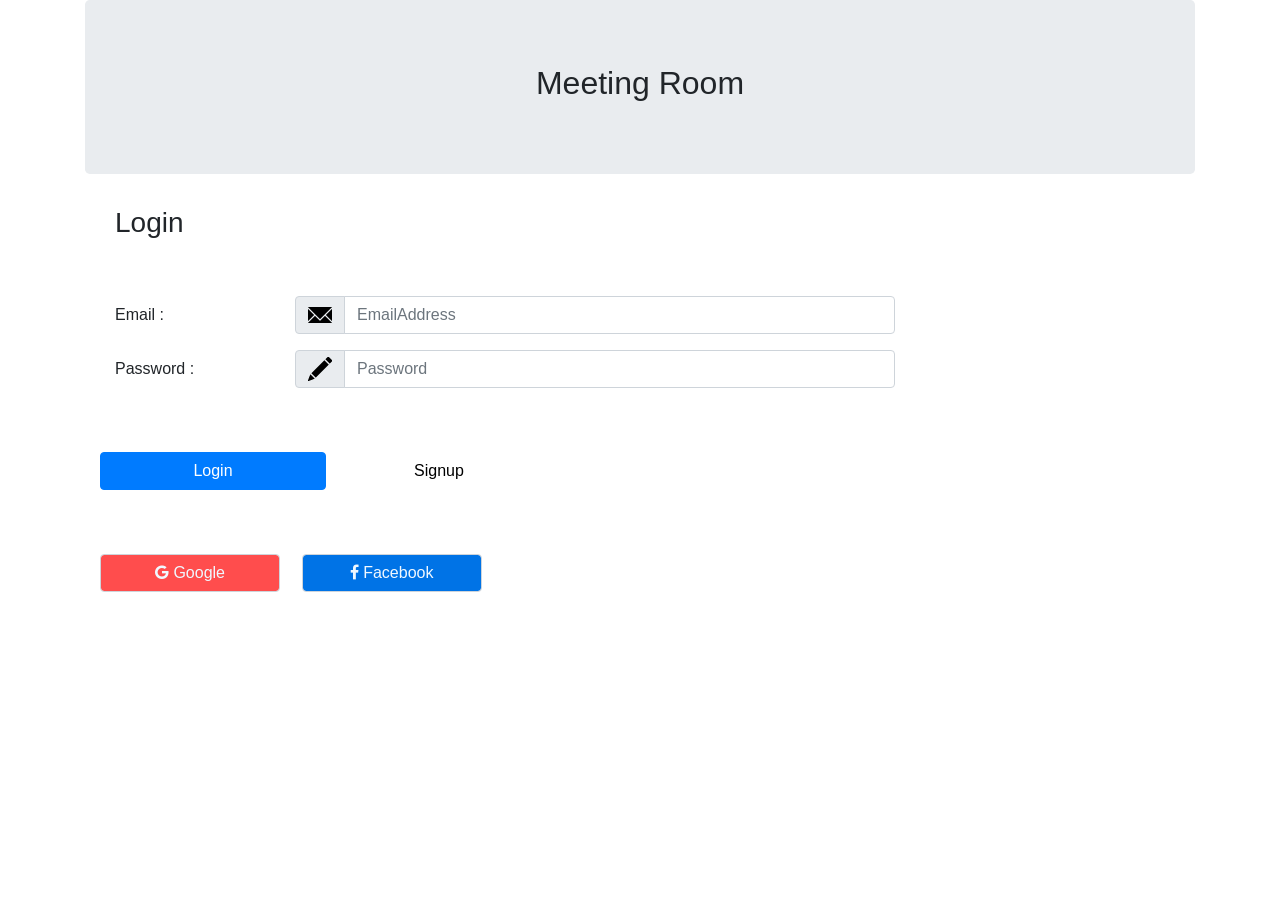
<file: src/main/webapp/index.html>
<!DOCTYPE html>
<html xmlns="http://www.w3.org/1999/xhtml" lang="en">
  <head>
    <meta http-equiv="content-type" content="application/xhtml+xml; charset=UTF-8" />
    <link rel="stylesheet" type="text/css" href="CSS/indexPage.css">
    <link rel="stylesheet" type="text/css" href="JSLibs/Bootstrap/css/bootstrap.min.css">
    <link rel="stylesheet" href="https://cdnjs.cloudflare.com/ajax/libs/font-awesome/4.7.0/css/font-awesome.min.css">
    <title>Welcome Page</title>
  </head>
  <body>
      <div class="container">
        <div class="jumbotron">
          <h2>Meeting Room</h2>
        </div>

        <div class="container">
          <div class="col align-self-center">
            <form>
              <h3>Login</h3>
              <br><br>
              
              <!-- Email Address -->
              <div class="form-group row">
                  <label for="emailAddress" class="col-sm-2 col-form-label">Email : </label>
                  <div class="col-sm-7">
                    <div class="input-group">
                      <div class="input-group-prepend">
                        <span class="input-group-text">
                          <img src="Image/Icon/glyphicons-11-envelope.png">
                        </span>
                      </div>
                      <input type="email" class="form-control" placeholder="EmailAddress" id="emailAddress">
                    </div>
                  </div>
              </div>

              <!-- Password -->
              <div class="form-group row">
                  <label for="password" class="col-sm-2 col-form-label">Password : </label>
                  <div class="col-sm-7">
                    <div class="input-group">
                      <div class="input-group-prepend">
                        <span class="input-group-text">
                          <img src="Image/Icon/glyphicons-31-pencil.png">
                        </span>
                      </div>
                      <input type="password" class="form-control" placeholder="Password" id="password">
                    </div>
                  </div>
              </div>

              <br><br>
              <div class="form-group row">
                <input class="btn btn-primary" value="Login">
                <input class="btn btn-default" value="Signup">
              </div>
            </form>
            <br><br>
            <div class="form-group row" id="social">
              <a class="form-control col-sm-2" id="googleLogin"><i class="fa fa-google"></i>   Google</a>
              <a class="form-control col-sm-2" id="facebookLogin"><i class="fa fa-facebook"></i>  Facebook</a>
            </div>
          </div>
        </div>
      </div>

      <script type="text/javascript" src="JSLibs/jquery.min.js"></script>
      <script type="text/javascript" src="JSLibs/Bootstrap/js/bootstrap.min.js"></script>
      <script type="text/javascript" src="JSLibs/main.js"></script>
  </body>
</html>
</file>
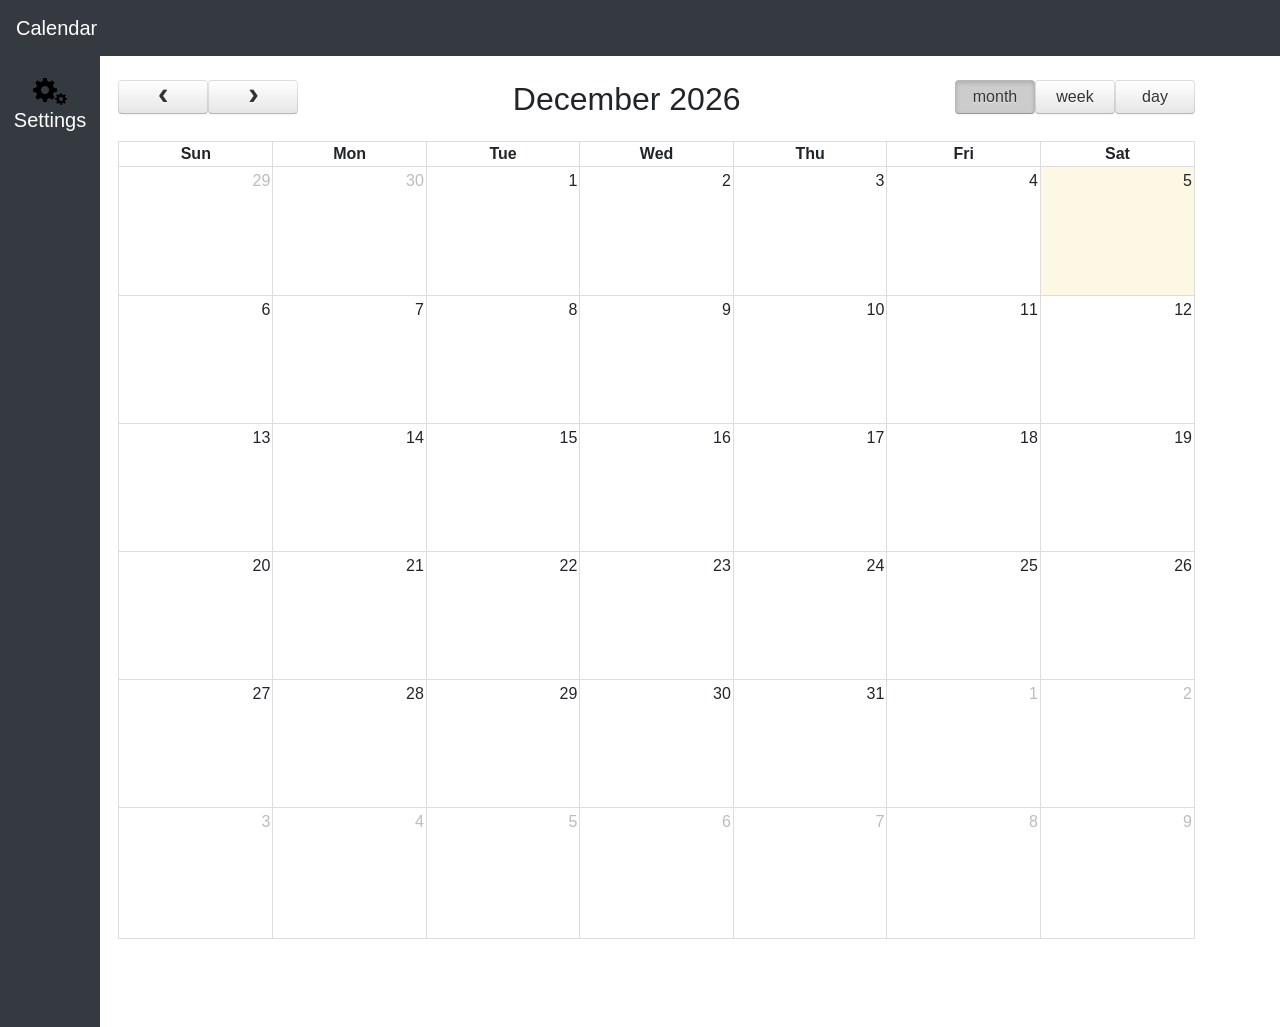
<file: src/main/webapp/CalendarPage.html>
<!DOCTYPE html>
<html>
<head>
	<title>Calendar Page</title>
	<link rel="stylesheet" type="text/css" href="CSS/fullcalendar.css">
	<link rel="stylesheet" type="text/css" href="CSS/calendarPage.css">
	<link rel="stylesheet" type="text/css" href="JSLibs/Bootstrap/css/bootstrap.min.css">
</head>
<body>
	<nav class="navbar navbar-dark bg-dark">
		<a class="navbar-brand" href="#">Calendar</a>
	</nav>
	<br>
	<div class="sidenav">
		<div>
			<img src="Image/Icon/glyphicons-138-cogwheels.png">
			<a href="#">Settings</a>
		</div>
	</div>
	<div class="container">
		<div id="calendar"></div>
	</div>
	
	<!-- General Libraries -->
	<script type="text/javascript" src="JSLibs/jquery.min.js"></script>
	<script type="text/javascript" src="JSLibs/Bootstrap/js/bootstrap.min.js"></script>
	<script type="text/javascript" src="JSLibs/moment.min.js"></script>
	<script type="text/javascript" src="JSLibs/fullcalendar.js"></script>
	<script type="text/javascript" src="JSLibs/underscore-min.js"></script>
	<script type="text/javascript" src="JSLibs/backbone-min.js"></script>

	<!-- Calendar Backbone JS-->
	<script type="text/javascript" src="JSLibs/BackboneJS/Model/CalendarModel.js"></script>
	<script type="text/javascript" src="JSLibs/BackboneJS/Collections/CalendarCollection.js"></script>
	<script type="text/javascript" src="JSLibs/BackboneJS/View/CalendarView.js"></script>
	
	<!-- Main JS -->
	<script type="text/javascript" src="JSLibs/calendarSelection.js"></script>

</body>
</html>
</file>
<file: src/main/webapp/CSS/indexPage.css>
.jumbotron{
    text-align: center
}

.credential-box{
    width: 85%;
}

#social > a {
    text-align: center;
    cursor: pointer;
    margin-right: 2%;
}

#googleLogin{
    background-color:#ff4d4d;
    color: aliceblue;
}

#facebookLogin{
    background-color: #0073e6;
    color: aliceblue;
}
</file>
<file: src/main/webapp/CSS/fullcalendar.css>
/*!
 * FullCalendar v3.9.0
 * Docs & License: https://fullcalendar.io/
 * (c) 2018 Adam Shaw
 */
.fc {
  direction: ltr;
  text-align: left; }

.fc-rtl {
  text-align: right; }

body .fc {
  /* extra precedence to overcome jqui */
  font-size: 1em; }

/* Colors
--------------------------------------------------------------------------------------------------*/
.fc-highlight {
  /* when user is selecting cells */
  background: #bce8f1;
  opacity: .3; }

.fc-bgevent {
  /* default look for background events */
  background: #8fdf82;
  opacity: .3; }

.fc-nonbusiness {
  /* default look for non-business-hours areas */
  /* will inherit .fc-bgevent's styles */
  background: #d7d7d7; }

/* Buttons (styled <button> tags, normalized to work cross-browser)
--------------------------------------------------------------------------------------------------*/
.fc button {
  /* force height to include the border and padding */
  -moz-box-sizing: border-box;
  -webkit-box-sizing: border-box;
  box-sizing: border-box;
  /* dimensions */
  margin: 0;
  height: 2.1em;
  padding: 0 .6em;
  /* text & cursor */
  font-size: 1em;
  /* normalize */
  white-space: nowrap;
  cursor: pointer; }

/* Firefox has an annoying inner border */
.fc button::-moz-focus-inner {
  margin: 0;
  padding: 0; }

.fc-state-default {
  /* non-theme */
  border: 1px solid; }

.fc-state-default.fc-corner-left {
  /* non-theme */
  border-top-left-radius: 4px;
  border-bottom-left-radius: 4px; }

.fc-state-default.fc-corner-right {
  /* non-theme */
  border-top-right-radius: 4px;
  border-bottom-right-radius: 4px; }

/* icons in buttons */
.fc button .fc-icon {
  /* non-theme */
  position: relative;
  top: -0.05em;
  /* seems to be a good adjustment across browsers */
  margin: 0 .2em;
  vertical-align: middle; }

/*
  button states
  borrowed from twitter bootstrap (http://twitter.github.com/bootstrap/)
*/
.fc-state-default {
  background-color: #f5f5f5;
  background-image: -moz-linear-gradient(top, #ffffff, #e6e6e6);
  background-image: -webkit-gradient(linear, 0 0, 0 100%, from(#ffffff), to(#e6e6e6));
  background-image: -webkit-linear-gradient(top, #ffffff, #e6e6e6);
  background-image: -o-linear-gradient(top, #ffffff, #e6e6e6);
  background-image: linear-gradient(to bottom, #ffffff, #e6e6e6);
  background-repeat: repeat-x;
  border-color: #e6e6e6 #e6e6e6 #bfbfbf;
  border-color: rgba(0, 0, 0, 0.1) rgba(0, 0, 0, 0.1) rgba(0, 0, 0, 0.25);
  color: #333;
  text-shadow: 0 1px 1px rgba(255, 255, 255, 0.75);
  box-shadow: inset 0 1px 0 rgba(255, 255, 255, 0.2), 0 1px 2px rgba(0, 0, 0, 0.05); }

.fc-state-hover,
.fc-state-down,
.fc-state-active,
.fc-state-disabled {
  color: #333333;
  background-color: #e6e6e6; }

.fc-state-hover {
  color: #333333;
  text-decoration: none;
  background-position: 0 -15px;
  -webkit-transition: background-position 0.1s linear;
  -moz-transition: background-position 0.1s linear;
  -o-transition: background-position 0.1s linear;
  transition: background-position 0.1s linear; }

.fc-state-down,
.fc-state-active {
  background-color: #cccccc;
  background-image: none;
  box-shadow: inset 0 2px 4px rgba(0, 0, 0, 0.15), 0 1px 2px rgba(0, 0, 0, 0.05); }

.fc-state-disabled {
  cursor: default;
  background-image: none;
  opacity: 0.65;
  box-shadow: none; }

/* Buttons Groups
--------------------------------------------------------------------------------------------------*/
.fc-button-group {
  display: inline-block; }

/*
every button that is not first in a button group should scootch over one pixel and cover the
previous button's border...
*/
.fc .fc-button-group > * {
  /* extra precedence b/c buttons have margin set to zero */
  float: left;
  margin: 0 0 0 -1px; }

.fc .fc-button-group > :first-child {
  /* same */
  margin-left: 0; }

/* Popover
--------------------------------------------------------------------------------------------------*/
.fc-popover {
  position: absolute;
  box-shadow: 0 2px 6px rgba(0, 0, 0, 0.15); }

.fc-popover .fc-header {
  /* TODO: be more consistent with fc-head/fc-body */
  padding: 2px 4px; }

.fc-popover .fc-header .fc-title {
  margin: 0 2px; }

.fc-popover .fc-header .fc-close {
  cursor: pointer; }

.fc-ltr .fc-popover .fc-header .fc-title,
.fc-rtl .fc-popover .fc-header .fc-close {
  float: left; }

.fc-rtl .fc-popover .fc-header .fc-title,
.fc-ltr .fc-popover .fc-header .fc-close {
  float: right; }

/* Misc Reusable Components
--------------------------------------------------------------------------------------------------*/
.fc-divider {
  border-style: solid;
  border-width: 1px; }

hr.fc-divider {
  height: 0;
  margin: 0;
  padding: 0 0 2px;
  /* height is unreliable across browsers, so use padding */
  border-width: 1px 0; }

.fc-clear {
  clear: both; }

.fc-bg,
.fc-bgevent-skeleton,
.fc-highlight-skeleton,
.fc-helper-skeleton {
  /* these element should always cling to top-left/right corners */
  position: absolute;
  top: 0;
  left: 0;
  right: 0; }

.fc-bg {
  bottom: 0;
  /* strech bg to bottom edge */ }

.fc-bg table {
  height: 100%;
  /* strech bg to bottom edge */ }

/* Tables
--------------------------------------------------------------------------------------------------*/
.fc table {
  width: 100%;
  box-sizing: border-box;
  /* fix scrollbar issue in firefox */
  table-layout: fixed;
  border-collapse: collapse;
  border-spacing: 0;
  font-size: 1em;
  /* normalize cross-browser */ }

.fc th {
  text-align: center; }

.fc th,
.fc td {
  border-style: solid;
  border-width: 1px;
  padding: 0;
  vertical-align: top; }

.fc td.fc-today {
  border-style: double;
  /* overcome neighboring borders */ }

/* Internal Nav Links
--------------------------------------------------------------------------------------------------*/
a[data-goto] {
  cursor: pointer; }

a[data-goto]:hover {
  text-decoration: underline; }

/* Fake Table Rows
--------------------------------------------------------------------------------------------------*/
.fc .fc-row {
  /* extra precedence to overcome themes w/ .ui-widget-content forcing a 1px border */
  /* no visible border by default. but make available if need be (scrollbar width compensation) */
  border-style: solid;
  border-width: 0; }

.fc-row table {
  /* don't put left/right border on anything within a fake row.
     the outer tbody will worry about this */
  border-left: 0 hidden transparent;
  border-right: 0 hidden transparent;
  /* no bottom borders on rows */
  border-bottom: 0 hidden transparent; }

.fc-row:first-child table {
  border-top: 0 hidden transparent;
  /* no top border on first row */ }

/* Day Row (used within the header and the DayGrid)
--------------------------------------------------------------------------------------------------*/
.fc-row {
  position: relative; }

.fc-row .fc-bg {
  z-index: 1; }

/* highlighting cells & background event skeleton */
.fc-row .fc-bgevent-skeleton,
.fc-row .fc-highlight-skeleton {
  bottom: 0;
  /* stretch skeleton to bottom of row */ }

.fc-row .fc-bgevent-skeleton table,
.fc-row .fc-highlight-skeleton table {
  height: 100%;
  /* stretch skeleton to bottom of row */ }

.fc-row .fc-highlight-skeleton td,
.fc-row .fc-bgevent-skeleton td {
  border-color: transparent; }

.fc-row .fc-bgevent-skeleton {
  z-index: 2; }

.fc-row .fc-highlight-skeleton {
  z-index: 3; }

/*
row content (which contains day/week numbers and events) as well as "helper" (which contains
temporary rendered events).
*/
.fc-row .fc-content-skeleton {
  position: relative;
  z-index: 4;
  padding-bottom: 2px;
  /* matches the space above the events */ }

.fc-row .fc-helper-skeleton {
  z-index: 5; }

.fc .fc-row .fc-content-skeleton table,
.fc .fc-row .fc-content-skeleton td,
.fc .fc-row .fc-helper-skeleton td {
  /* see-through to the background below */
  /* extra precedence to prevent theme-provided backgrounds */
  background: none;
  /* in case <td>s are globally styled */
  border-color: transparent; }

.fc-row .fc-content-skeleton td,
.fc-row .fc-helper-skeleton td {
  /* don't put a border between events and/or the day number */
  border-bottom: 0; }

.fc-row .fc-content-skeleton tbody td,
.fc-row .fc-helper-skeleton tbody td {
  /* don't put a border between event cells */
  border-top: 0; }

/* Scrolling Container
--------------------------------------------------------------------------------------------------*/
.fc-scroller {
  -webkit-overflow-scrolling: touch; }

/* TODO: move to agenda/basic */
.fc-scroller > .fc-day-grid,
.fc-scroller > .fc-time-grid {
  position: relative;
  /* re-scope all positions */
  width: 100%;
  /* hack to force re-sizing this inner element when scrollbars appear/disappear */ }

/* Global Event Styles
--------------------------------------------------------------------------------------------------*/
.fc-event {
  position: relative;
  /* for resize handle and other inner positioning */
  display: block;
  /* make the <a> tag block */
  font-size: .85em;
  line-height: 1.3;
  border-radius: 3px;
  border: 1px solid #3a87ad;
  /* default BORDER color */ }

.fc-event,
.fc-event-dot {
  background-color: #3a87ad;
  /* default BACKGROUND color */ }

.fc-event,
.fc-event:hover {
  color: #fff;
  /* default TEXT color */
  text-decoration: none;
  /* if <a> has an href */ }

.fc-event[href],
.fc-event.fc-draggable {
  cursor: pointer;
  /* give events with links and draggable events a hand mouse pointer */ }

.fc-not-allowed,
.fc-not-allowed .fc-event {
  /* to override an event's custom cursor */
  cursor: not-allowed; }

.fc-event .fc-bg {
  /* the generic .fc-bg already does position */
  z-index: 1;
  background: #fff;
  opacity: .25; }

.fc-event .fc-content {
  position: relative;
  z-index: 2; }

/* resizer (cursor AND touch devices) */
.fc-event .fc-resizer {
  position: absolute;
  z-index: 4; }

/* resizer (touch devices) */
.fc-event .fc-resizer {
  display: none; }

.fc-event.fc-allow-mouse-resize .fc-resizer,
.fc-event.fc-selected .fc-resizer {
  /* only show when hovering or selected (with touch) */
  display: block; }

/* hit area */
.fc-event.fc-selected .fc-resizer:before {
  /* 40x40 touch area */
  content: "";
  position: absolute;
  z-index: 9999;
  /* user of this util can scope within a lower z-index */
  top: 50%;
  left: 50%;
  width: 40px;
  height: 40px;
  margin-left: -20px;
  margin-top: -20px; }

/* Event Selection (only for touch devices)
--------------------------------------------------------------------------------------------------*/
.fc-event.fc-selected {
  z-index: 9999 !important;
  /* overcomes inline z-index */
  box-shadow: 0 2px 5px rgba(0, 0, 0, 0.2); }

.fc-event.fc-selected.fc-dragging {
  box-shadow: 0 2px 7px rgba(0, 0, 0, 0.3); }

/* Horizontal Events
--------------------------------------------------------------------------------------------------*/
/* bigger touch area when selected */
.fc-h-event.fc-selected:before {
  content: "";
  position: absolute;
  z-index: 3;
  /* below resizers */
  top: -10px;
  bottom: -10px;
  left: 0;
  right: 0; }

/* events that are continuing to/from another week. kill rounded corners and butt up against edge */
.fc-ltr .fc-h-event.fc-not-start,
.fc-rtl .fc-h-event.fc-not-end {
  margin-left: 0;
  border-left-width: 0;
  padding-left: 1px;
  /* replace the border with padding */
  border-top-left-radius: 0;
  border-bottom-left-radius: 0; }

.fc-ltr .fc-h-event.fc-not-end,
.fc-rtl .fc-h-event.fc-not-start {
  margin-right: 0;
  border-right-width: 0;
  padding-right: 1px;
  /* replace the border with padding */
  border-top-right-radius: 0;
  border-bottom-right-radius: 0; }

/* resizer (cursor AND touch devices) */
/* left resizer  */
.fc-ltr .fc-h-event .fc-start-resizer,
.fc-rtl .fc-h-event .fc-end-resizer {
  cursor: w-resize;
  left: -1px;
  /* overcome border */ }

/* right resizer */
.fc-ltr .fc-h-event .fc-end-resizer,
.fc-rtl .fc-h-event .fc-start-resizer {
  cursor: e-resize;
  right: -1px;
  /* overcome border */ }

/* resizer (mouse devices) */
.fc-h-event.fc-allow-mouse-resize .fc-resizer {
  width: 7px;
  top: -1px;
  /* overcome top border */
  bottom: -1px;
  /* overcome bottom border */ }

/* resizer (touch devices) */
.fc-h-event.fc-selected .fc-resizer {
  /* 8x8 little dot */
  border-radius: 4px;
  border-width: 1px;
  width: 6px;
  height: 6px;
  border-style: solid;
  border-color: inherit;
  background: #fff;
  /* vertically center */
  top: 50%;
  margin-top: -4px; }

/* left resizer  */
.fc-ltr .fc-h-event.fc-selected .fc-start-resizer,
.fc-rtl .fc-h-event.fc-selected .fc-end-resizer {
  margin-left: -4px;
  /* centers the 8x8 dot on the left edge */ }

/* right resizer */
.fc-ltr .fc-h-event.fc-selected .fc-end-resizer,
.fc-rtl .fc-h-event.fc-selected .fc-start-resizer {
  margin-right: -4px;
  /* centers the 8x8 dot on the right edge */ }

/* DayGrid events
----------------------------------------------------------------------------------------------------
We use the full "fc-day-grid-event" class instead of using descendants because the event won't
be a descendant of the grid when it is being dragged.
*/
.fc-day-grid-event {
  margin: 1px 2px 0;
  /* spacing between events and edges */
  padding: 0 1px; }

tr:first-child > td > .fc-day-grid-event {
  margin-top: 2px;
  /* a little bit more space before the first event */ }

.fc-day-grid-event.fc-selected:after {
  content: "";
  position: absolute;
  z-index: 1;
  /* same z-index as fc-bg, behind text */
  /* overcome the borders */
  top: -1px;
  right: -1px;
  bottom: -1px;
  left: -1px;
  /* darkening effect */
  background: #000;
  opacity: .25; }

.fc-day-grid-event .fc-content {
  /* force events to be one-line tall */
  white-space: nowrap;
  overflow: hidden; }

.fc-day-grid-event .fc-time {
  font-weight: bold; }

/* resizer (cursor devices) */
/* left resizer  */
.fc-ltr .fc-day-grid-event.fc-allow-mouse-resize .fc-start-resizer,
.fc-rtl .fc-day-grid-event.fc-allow-mouse-resize .fc-end-resizer {
  margin-left: -2px;
  /* to the day cell's edge */ }

/* right resizer */
.fc-ltr .fc-day-grid-event.fc-allow-mouse-resize .fc-end-resizer,
.fc-rtl .fc-day-grid-event.fc-allow-mouse-resize .fc-start-resizer {
  margin-right: -2px;
  /* to the day cell's edge */ }

/* Event Limiting
--------------------------------------------------------------------------------------------------*/
/* "more" link that represents hidden events */
a.fc-more {
  margin: 1px 3px;
  font-size: .85em;
  cursor: pointer;
  text-decoration: none; }

a.fc-more:hover {
  text-decoration: underline; }

.fc-limited {
  /* rows and cells that are hidden because of a "more" link */
  display: none; }

/* popover that appears when "more" link is clicked */
.fc-day-grid .fc-row {
  z-index: 1;
  /* make the "more" popover one higher than this */ }

.fc-more-popover {
  z-index: 2;
  width: 220px; }

.fc-more-popover .fc-event-container {
  padding: 10px; }

/* Now Indicator
--------------------------------------------------------------------------------------------------*/
.fc-now-indicator {
  position: absolute;
  border: 0 solid red; }

/* Utilities
--------------------------------------------------------------------------------------------------*/
.fc-unselectable {
  -webkit-user-select: none;
  -khtml-user-select: none;
  -moz-user-select: none;
  -ms-user-select: none;
  user-select: none;
  -webkit-touch-callout: none;
  -webkit-tap-highlight-color: transparent; }

/*
TODO: more distinction between this file and common.css
*/
/* Colors
--------------------------------------------------------------------------------------------------*/
.fc-unthemed th,
.fc-unthemed td,
.fc-unthemed thead,
.fc-unthemed tbody,
.fc-unthemed .fc-divider,
.fc-unthemed .fc-row,
.fc-unthemed .fc-content,
.fc-unthemed .fc-popover,
.fc-unthemed .fc-list-view,
.fc-unthemed .fc-list-heading td {
  border-color: #ddd; }

.fc-unthemed .fc-popover {
  background-color: #fff; }

.fc-unthemed .fc-divider,
.fc-unthemed .fc-popover .fc-header,
.fc-unthemed .fc-list-heading td {
  background: #eee; }

.fc-unthemed .fc-popover .fc-header .fc-close {
  color: #666; }

.fc-unthemed td.fc-today {
  background: #fcf8e3; }

.fc-unthemed .fc-disabled-day {
  background: #d7d7d7;
  opacity: .3; }

/* Icons (inline elements with styled text that mock arrow icons)
--------------------------------------------------------------------------------------------------*/
.fc-icon {
  display: inline-block;
  height: 1em;
  line-height: 1em;
  font-size: 1em;
  text-align: center;
  overflow: hidden;
  font-family: "Courier New", Courier, monospace;
  /* don't allow browser text-selection */
  -webkit-touch-callout: none;
  -webkit-user-select: none;
  -khtml-user-select: none;
  -moz-user-select: none;
  -ms-user-select: none;
  user-select: none; }

/*
Acceptable font-family overrides for individual icons:
  "Arial", sans-serif
  "Times New Roman", serif

NOTE: use percentage font sizes or else old IE chokes
*/
.fc-icon:after {
  position: relative; }

.fc-icon-left-single-arrow:after {
  content: "\2039";
  font-weight: bold;
  font-size: 200%;
  top: -7%; }

.fc-icon-right-single-arrow:after {
  content: "\203A";
  font-weight: bold;
  font-size: 200%;
  top: -7%; }

.fc-icon-left-double-arrow:after {
  content: "\AB";
  font-size: 160%;
  top: -7%; }

.fc-icon-right-double-arrow:after {
  content: "\BB";
  font-size: 160%;
  top: -7%; }

.fc-icon-left-triangle:after {
  content: "\25C4";
  font-size: 125%;
  top: 3%; }

.fc-icon-right-triangle:after {
  content: "\25BA";
  font-size: 125%;
  top: 3%; }

.fc-icon-down-triangle:after {
  content: "\25BC";
  font-size: 125%;
  top: 2%; }

.fc-icon-x:after {
  content: "\D7";
  font-size: 200%;
  top: 6%; }

/* Popover
--------------------------------------------------------------------------------------------------*/
.fc-unthemed .fc-popover {
  border-width: 1px;
  border-style: solid; }

.fc-unthemed .fc-popover .fc-header .fc-close {
  font-size: .9em;
  margin-top: 2px; }

/* List View
--------------------------------------------------------------------------------------------------*/
.fc-unthemed .fc-list-item:hover td {
  background-color: #f5f5f5; }

/* Colors
--------------------------------------------------------------------------------------------------*/
.ui-widget .fc-disabled-day {
  background-image: none; }

/* Popover
--------------------------------------------------------------------------------------------------*/
.fc-popover > .ui-widget-header + .ui-widget-content {
  border-top: 0;
  /* where they meet, let the header have the border */ }

/* Global Event Styles
--------------------------------------------------------------------------------------------------*/
.ui-widget .fc-event {
  /* overpower jqui's styles on <a> tags. TODO: more DRY */
  color: #fff;
  /* default TEXT color */
  text-decoration: none;
  /* if <a> has an href */
  /* undo ui-widget-header bold */
  font-weight: normal; }

/* TimeGrid axis running down the side (for both the all-day area and the slot area)
--------------------------------------------------------------------------------------------------*/
.ui-widget td.fc-axis {
  font-weight: normal;
  /* overcome bold */ }

/* TimeGrid Slats (lines that run horizontally)
--------------------------------------------------------------------------------------------------*/
.fc-time-grid .fc-slats .ui-widget-content {
  background: none;
  /* see through to fc-bg */ }

.fc.fc-bootstrap3 a {
  text-decoration: none; }

.fc.fc-bootstrap3 a[data-goto]:hover {
  text-decoration: underline; }

.fc-bootstrap3 hr.fc-divider {
  border-color: inherit; }

.fc-bootstrap3 .fc-today.alert {
  border-radius: 0; }

/* Popover
--------------------------------------------------------------------------------------------------*/
.fc-bootstrap3 .fc-popover .panel-body {
  padding: 0; }

/* TimeGrid Slats (lines that run horizontally)
--------------------------------------------------------------------------------------------------*/
.fc-bootstrap3 .fc-time-grid .fc-slats table {
  /* some themes have background color. see through to slats */
  background: none; }

.fc.fc-bootstrap4 a {
  text-decoration: none; }

.fc.fc-bootstrap4 a[data-goto]:hover {
  text-decoration: underline; }

.fc-bootstrap4 hr.fc-divider {
  border-color: inherit; }

.fc-bootstrap4 .fc-today.alert {
  border-radius: 0; }

.fc-bootstrap4 a.fc-event:not([href]):not([tabindex]) {
  color: #fff; }

.fc-bootstrap4 .fc-popover.card {
  position: absolute; }

/* Popover
--------------------------------------------------------------------------------------------------*/
.fc-bootstrap4 .fc-popover .card-body {
  padding: 0; }

/* TimeGrid Slats (lines that run horizontally)
--------------------------------------------------------------------------------------------------*/
.fc-bootstrap4 .fc-time-grid .fc-slats table {
  /* some themes have background color. see through to slats */
  background: none; }

/* Toolbar
--------------------------------------------------------------------------------------------------*/
.fc-toolbar {
  text-align: center; }

.fc-toolbar.fc-header-toolbar {
  margin-bottom: 1em; }

.fc-toolbar.fc-footer-toolbar {
  margin-top: 1em; }

.fc-toolbar .fc-left {
  float: left; }

.fc-toolbar .fc-right {
  float: right; }

.fc-toolbar .fc-center {
  display: inline-block; }

/* the things within each left/right/center section */
.fc .fc-toolbar > * > * {
  /* extra precedence to override button border margins */
  float: left;
  margin-left: .75em; }

/* the first thing within each left/center/right section */
.fc .fc-toolbar > * > :first-child {
  /* extra precedence to override button border margins */
  margin-left: 0; }

/* title text */
.fc-toolbar h2 {
  margin: 0; }

/* button layering (for border precedence) */
.fc-toolbar button {
  position: relative; }

.fc-toolbar .fc-state-hover,
.fc-toolbar .ui-state-hover {
  z-index: 2; }

.fc-toolbar .fc-state-down {
  z-index: 3; }

.fc-toolbar .fc-state-active,
.fc-toolbar .ui-state-active {
  z-index: 4; }

.fc-toolbar button:focus {
  z-index: 5; }

/* View Structure
--------------------------------------------------------------------------------------------------*/
/* undo twitter bootstrap's box-sizing rules. normalizes positioning techniques */
/* don't do this for the toolbar because we'll want bootstrap to style those buttons as some pt */
.fc-view-container *,
.fc-view-container *:before,
.fc-view-container *:after {
  -webkit-box-sizing: content-box;
  -moz-box-sizing: content-box;
  box-sizing: content-box; }

.fc-view,
.fc-view > table {
  /* so dragged elements can be above the view's main element */
  position: relative;
  z-index: 1; }

/* BasicView
--------------------------------------------------------------------------------------------------*/
/* day row structure */
.fc-basicWeek-view .fc-content-skeleton,
.fc-basicDay-view .fc-content-skeleton {
  /* there may be week numbers in these views, so no padding-top */
  padding-bottom: 1em;
  /* ensure a space at bottom of cell for user selecting/clicking */ }

.fc-basic-view .fc-body .fc-row {
  min-height: 4em;
  /* ensure that all rows are at least this tall */ }

/* a "rigid" row will take up a constant amount of height because content-skeleton is absolute */
.fc-row.fc-rigid {
  overflow: hidden; }

.fc-row.fc-rigid .fc-content-skeleton {
  position: absolute;
  top: 0;
  left: 0;
  right: 0; }

/* week and day number styling */
.fc-day-top.fc-other-month {
  opacity: 0.3; }

.fc-basic-view .fc-week-number,
.fc-basic-view .fc-day-number {
  padding: 2px; }

.fc-basic-view th.fc-week-number,
.fc-basic-view th.fc-day-number {
  padding: 0 2px;
  /* column headers can't have as much v space */ }

.fc-ltr .fc-basic-view .fc-day-top .fc-day-number {
  float: right; }

.fc-rtl .fc-basic-view .fc-day-top .fc-day-number {
  float: left; }

.fc-ltr .fc-basic-view .fc-day-top .fc-week-number {
  float: left;
  border-radius: 0 0 3px 0; }

.fc-rtl .fc-basic-view .fc-day-top .fc-week-number {
  float: right;
  border-radius: 0 0 0 3px; }

.fc-basic-view .fc-day-top .fc-week-number {
  min-width: 1.5em;
  text-align: center;
  background-color: #f2f2f2;
  color: #808080; }

/* when week/day number have own column */
.fc-basic-view td.fc-week-number {
  text-align: center; }

.fc-basic-view td.fc-week-number > * {
  /* work around the way we do column resizing and ensure a minimum width */
  display: inline-block;
  min-width: 1.25em; }

/* AgendaView all-day area
--------------------------------------------------------------------------------------------------*/
.fc-agenda-view .fc-day-grid {
  position: relative;
  z-index: 2;
  /* so the "more.." popover will be over the time grid */ }

.fc-agenda-view .fc-day-grid .fc-row {
  min-height: 3em;
  /* all-day section will never get shorter than this */ }

.fc-agenda-view .fc-day-grid .fc-row .fc-content-skeleton {
  padding-bottom: 1em;
  /* give space underneath events for clicking/selecting days */ }

/* TimeGrid axis running down the side (for both the all-day area and the slot area)
--------------------------------------------------------------------------------------------------*/
.fc .fc-axis {
  /* .fc to overcome default cell styles */
  vertical-align: middle;
  padding: 0 4px;
  white-space: nowrap; }

.fc-ltr .fc-axis {
  text-align: right; }

.fc-rtl .fc-axis {
  text-align: left; }

/* TimeGrid Structure
--------------------------------------------------------------------------------------------------*/
.fc-time-grid-container,
.fc-time-grid {
  /* so slats/bg/content/etc positions get scoped within here */
  position: relative;
  z-index: 1; }

.fc-time-grid {
  min-height: 100%;
  /* so if height setting is 'auto', .fc-bg stretches to fill height */ }

.fc-time-grid table {
  /* don't put outer borders on slats/bg/content/etc */
  border: 0 hidden transparent; }

.fc-time-grid > .fc-bg {
  z-index: 1; }

.fc-time-grid .fc-slats,
.fc-time-grid > hr {
  /* the <hr> AgendaView injects when grid is shorter than scroller */
  position: relative;
  z-index: 2; }

.fc-time-grid .fc-content-col {
  position: relative;
  /* because now-indicator lives directly inside */ }

.fc-time-grid .fc-content-skeleton {
  position: absolute;
  z-index: 3;
  top: 0;
  left: 0;
  right: 0; }

/* divs within a cell within the fc-content-skeleton */
.fc-time-grid .fc-business-container {
  position: relative;
  z-index: 1; }

.fc-time-grid .fc-bgevent-container {
  position: relative;
  z-index: 2; }

.fc-time-grid .fc-highlight-container {
  position: relative;
  z-index: 3; }

.fc-time-grid .fc-event-container {
  position: relative;
  z-index: 4; }

.fc-time-grid .fc-now-indicator-line {
  z-index: 5; }

.fc-time-grid .fc-helper-container {
  /* also is fc-event-container */
  position: relative;
  z-index: 6; }

/* TimeGrid Slats (lines that run horizontally)
--------------------------------------------------------------------------------------------------*/
.fc-time-grid .fc-slats td {
  height: 1.5em;
  border-bottom: 0;
  /* each cell is responsible for its top border */ }

.fc-time-grid .fc-slats .fc-minor td {
  border-top-style: dotted; }

/* TimeGrid Highlighting Slots
--------------------------------------------------------------------------------------------------*/
.fc-time-grid .fc-highlight-container {
  /* a div within a cell within the fc-highlight-skeleton */
  position: relative;
  /* scopes the left/right of the fc-highlight to be in the column */ }

.fc-time-grid .fc-highlight {
  position: absolute;
  left: 0;
  right: 0;
  /* top and bottom will be in by JS */ }

/* TimeGrid Event Containment
--------------------------------------------------------------------------------------------------*/
.fc-ltr .fc-time-grid .fc-event-container {
  /* space on the sides of events for LTR (default) */
  margin: 0 2.5% 0 2px; }

.fc-rtl .fc-time-grid .fc-event-container {
  /* space on the sides of events for RTL */
  margin: 0 2px 0 2.5%; }

.fc-time-grid .fc-event,
.fc-time-grid .fc-bgevent {
  position: absolute;
  z-index: 1;
  /* scope inner z-index's */ }

.fc-time-grid .fc-bgevent {
  /* background events always span full width */
  left: 0;
  right: 0; }

/* Generic Vertical Event
--------------------------------------------------------------------------------------------------*/
.fc-v-event.fc-not-start {
  /* events that are continuing from another day */
  /* replace space made by the top border with padding */
  border-top-width: 0;
  padding-top: 1px;
  /* remove top rounded corners */
  border-top-left-radius: 0;
  border-top-right-radius: 0; }

.fc-v-event.fc-not-end {
  /* replace space made by the top border with padding */
  border-bottom-width: 0;
  padding-bottom: 1px;
  /* remove bottom rounded corners */
  border-bottom-left-radius: 0;
  border-bottom-right-radius: 0; }

/* TimeGrid Event Styling
----------------------------------------------------------------------------------------------------
We use the full "fc-time-grid-event" class instead of using descendants because the event won't
be a descendant of the grid when it is being dragged.
*/
.fc-time-grid-event {
  overflow: hidden;
  /* don't let the bg flow over rounded corners */ }

.fc-time-grid-event.fc-selected {
  /* need to allow touch resizers to extend outside event's bounding box */
  /* common fc-selected styles hide the fc-bg, so don't need this anyway */
  overflow: visible; }

.fc-time-grid-event.fc-selected .fc-bg {
  display: none;
  /* hide semi-white background, to appear darker */ }

.fc-time-grid-event .fc-content {
  overflow: hidden;
  /* for when .fc-selected */ }

.fc-time-grid-event .fc-time,
.fc-time-grid-event .fc-title {
  padding: 0 1px; }

.fc-time-grid-event .fc-time {
  font-size: .85em;
  white-space: nowrap; }

/* short mode, where time and title are on the same line */
.fc-time-grid-event.fc-short .fc-content {
  /* don't wrap to second line (now that contents will be inline) */
  white-space: nowrap; }

.fc-time-grid-event.fc-short .fc-time,
.fc-time-grid-event.fc-short .fc-title {
  /* put the time and title on the same line */
  display: inline-block;
  vertical-align: top; }

.fc-time-grid-event.fc-short .fc-time span {
  display: none;
  /* don't display the full time text... */ }

.fc-time-grid-event.fc-short .fc-time:before {
  content: attr(data-start);
  /* ...instead, display only the start time */ }

.fc-time-grid-event.fc-short .fc-time:after {
  content: "\A0-\A0";
  /* seperate with a dash, wrapped in nbsp's */ }

.fc-time-grid-event.fc-short .fc-title {
  font-size: .85em;
  /* make the title text the same size as the time */
  padding: 0;
  /* undo padding from above */ }

/* resizer (cursor device) */
.fc-time-grid-event.fc-allow-mouse-resize .fc-resizer {
  left: 0;
  right: 0;
  bottom: 0;
  height: 8px;
  overflow: hidden;
  line-height: 8px;
  font-size: 11px;
  font-family: monospace;
  text-align: center;
  cursor: s-resize; }

.fc-time-grid-event.fc-allow-mouse-resize .fc-resizer:after {
  content: "="; }

/* resizer (touch device) */
.fc-time-grid-event.fc-selected .fc-resizer {
  /* 10x10 dot */
  border-radius: 5px;
  border-width: 1px;
  width: 8px;
  height: 8px;
  border-style: solid;
  border-color: inherit;
  background: #fff;
  /* horizontally center */
  left: 50%;
  margin-left: -5px;
  /* center on the bottom edge */
  bottom: -5px; }

/* Now Indicator
--------------------------------------------------------------------------------------------------*/
.fc-time-grid .fc-now-indicator-line {
  border-top-width: 1px;
  left: 0;
  right: 0; }

/* arrow on axis */
.fc-time-grid .fc-now-indicator-arrow {
  margin-top: -5px;
  /* vertically center on top coordinate */ }

.fc-ltr .fc-time-grid .fc-now-indicator-arrow {
  left: 0;
  /* triangle pointing right... */
  border-width: 5px 0 5px 6px;
  border-top-color: transparent;
  border-bottom-color: transparent; }

.fc-rtl .fc-time-grid .fc-now-indicator-arrow {
  right: 0;
  /* triangle pointing left... */
  border-width: 5px 6px 5px 0;
  border-top-color: transparent;
  border-bottom-color: transparent; }

/* List View
--------------------------------------------------------------------------------------------------*/
/* possibly reusable */
.fc-event-dot {
  display: inline-block;
  width: 10px;
  height: 10px;
  border-radius: 5px; }

/* view wrapper */
.fc-rtl .fc-list-view {
  direction: rtl;
  /* unlike core views, leverage browser RTL */ }

.fc-list-view {
  border-width: 1px;
  border-style: solid; }

/* table resets */
.fc .fc-list-table {
  table-layout: auto;
  /* for shrinkwrapping cell content */ }

.fc-list-table td {
  border-width: 1px 0 0;
  padding: 8px 14px; }

.fc-list-table tr:first-child td {
  border-top-width: 0; }

/* day headings with the list */
.fc-list-heading {
  border-bottom-width: 1px; }

.fc-list-heading td {
  font-weight: bold; }

.fc-ltr .fc-list-heading-main {
  float: left; }

.fc-ltr .fc-list-heading-alt {
  float: right; }

.fc-rtl .fc-list-heading-main {
  float: right; }

.fc-rtl .fc-list-heading-alt {
  float: left; }

/* event list items */
.fc-list-item.fc-has-url {
  cursor: pointer;
  /* whole row will be clickable */ }

.fc-list-item-marker,
.fc-list-item-time {
  white-space: nowrap;
  width: 1px; }

/* make the dot closer to the event title */
.fc-ltr .fc-list-item-marker {
  padding-right: 0; }

.fc-rtl .fc-list-item-marker {
  padding-left: 0; }

.fc-list-item-title a {
  /* every event title cell has an <a> tag */
  text-decoration: none;
  color: inherit; }

.fc-list-item-title a[href]:hover {
  /* hover effect only on titles with hrefs */
  text-decoration: underline; }

/* message when no events */
.fc-list-empty-wrap2 {
  position: absolute;
  top: 0;
  left: 0;
  right: 0;
  bottom: 0; }

.fc-list-empty-wrap1 {
  width: 100%;
  height: 100%;
  display: table; }

.fc-list-empty {
  display: table-cell;
  vertical-align: middle;
  text-align: center; }

.fc-unthemed .fc-list-empty {
  /* theme will provide own background */
  background-color: #eee; }
</file>
<file: src/main/webapp/CSS/calendarPage.css>
body{
	height: 100%;
	width: 100%;
}

.fc .fc-toolbar > * > *{
	margin-left: 0px;
}

.fc-prev-button{
	width: 90px;
}
.fc-next-button{
	width: 90px;
}

.fc-month-button{
	width: 80px;
}

.fc-basicWeek-button{
	width: 80px;
}

.fc-basicDay-button{
	width: 80px;
}

.container{
	margin-left: 40%;
}

.sidenav{
	text-align: center;
	text-decoration: none;
	font-family: Helvetica,sans-serif;
	font-size: 20px;
	height: 108%;
	width: 100px;
	position: absolute;
	z-index: 1;
	top: 55px;
	background-color: #343a40;
	overflow-x: hidden;
	padding-top: 20px;
}

.sidenav a{
	color: #fff;
	display: block;
}

.sidenav a:hover{
	text-decoration: none;
	color: #f1f1f1;
}

#calendar{
	margin-left: 3%;
}
</file>
